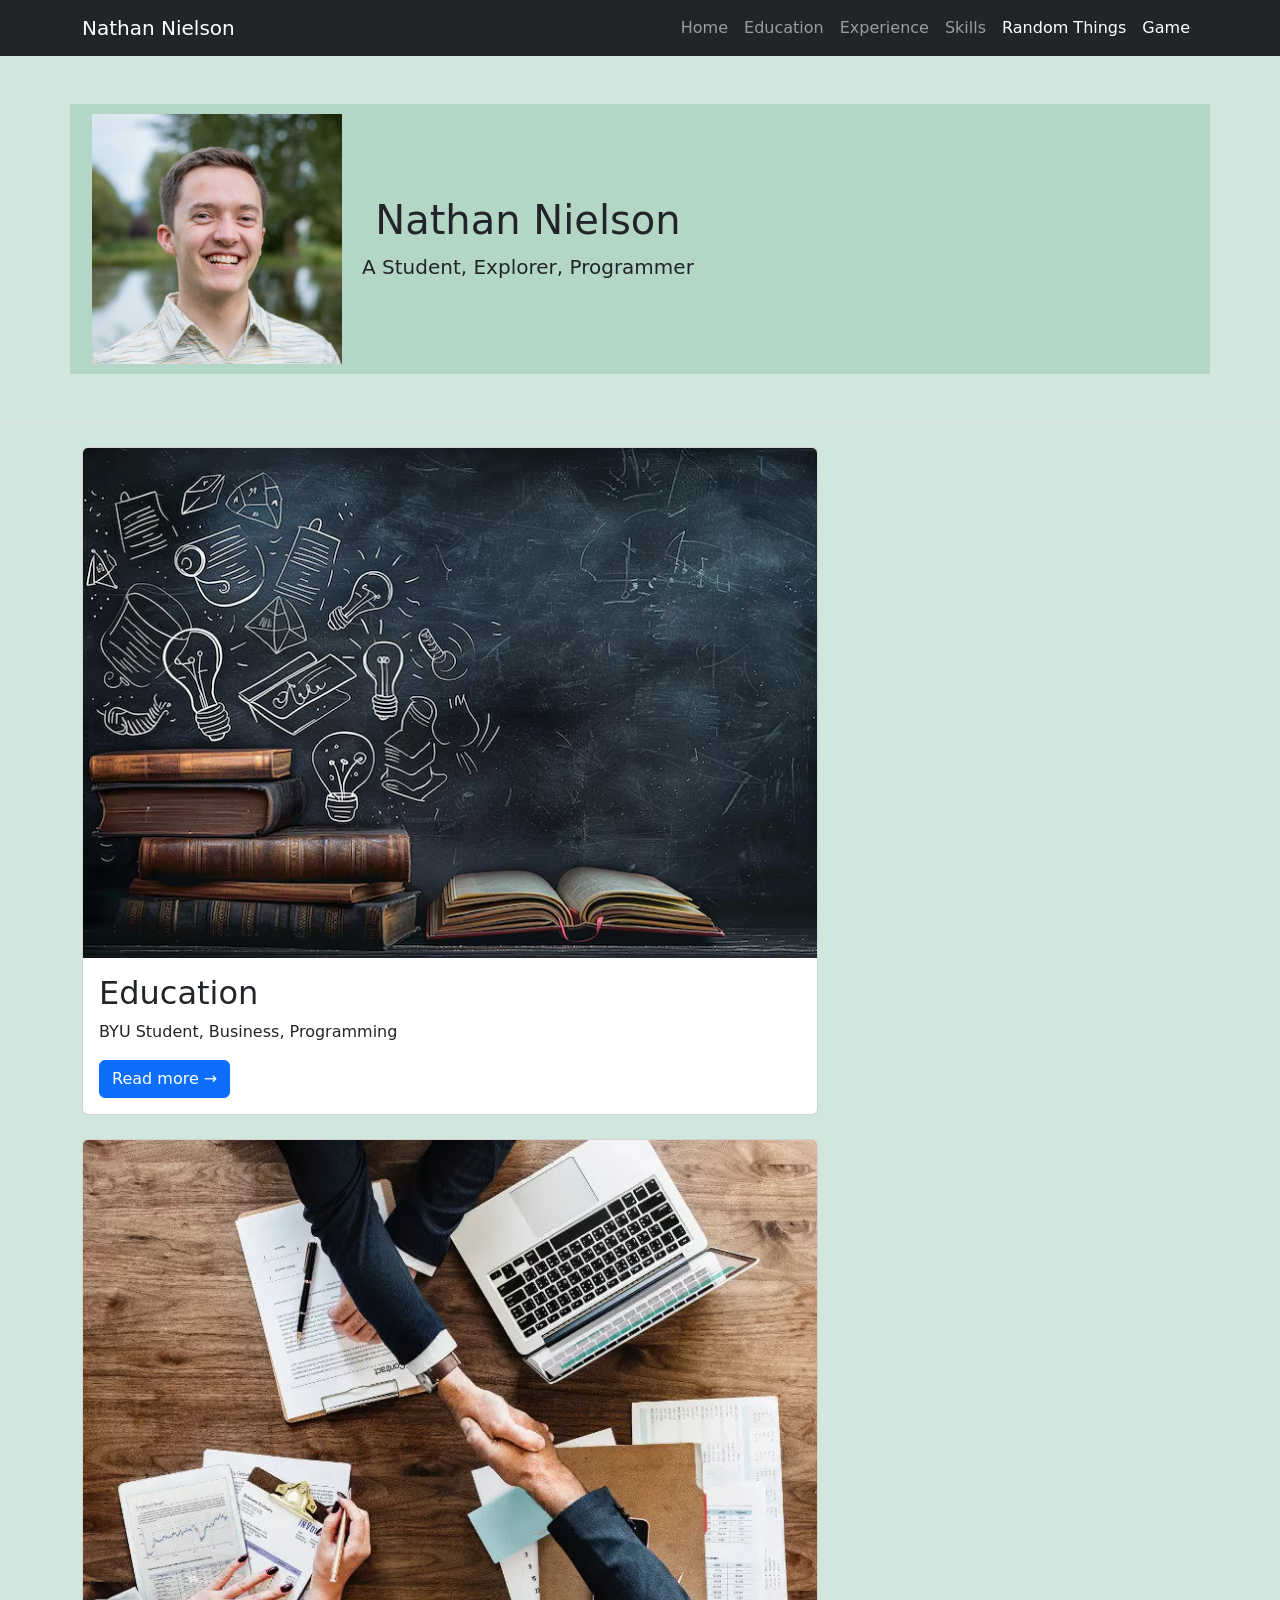
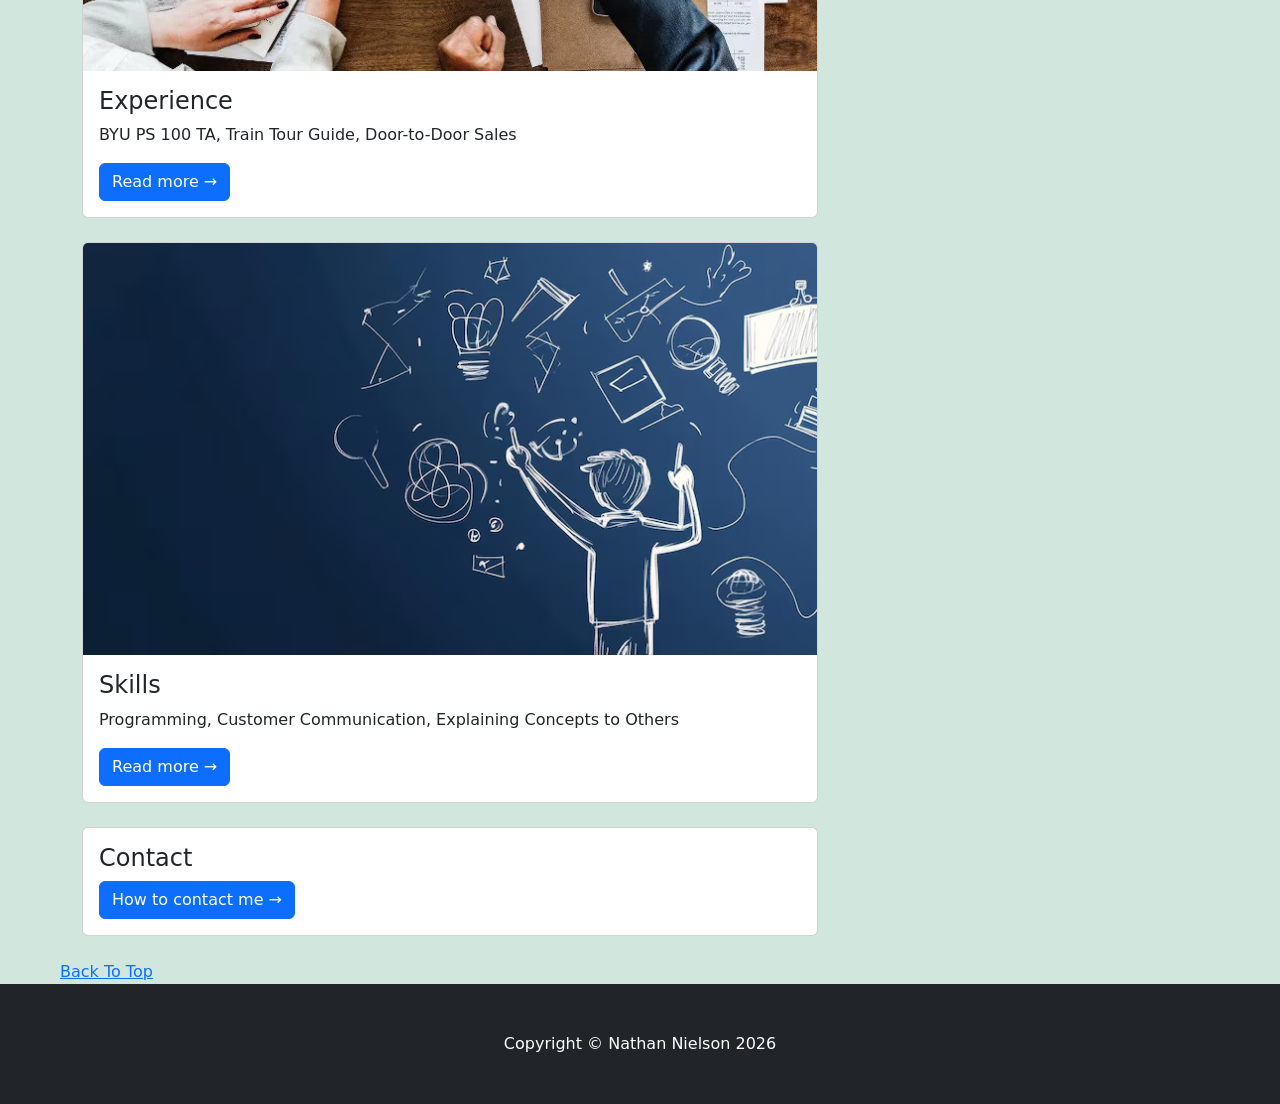
<file: index.html>
<!DOCTYPE html>
<html lang="en">
    <head>
        <meta charset="utf-8" />
        <meta name="viewport" content="width=device-width, initial-scale=1, shrink-to-fit=no" />
        <meta name="description" content="" />
        <meta name="author" content="" />
        <title>Nathan Nielson Resume</title>
        <!-- Favicon-->
        <link rel="icon" type="image/x-icon" href="assets/favicon.ico" />
        <!-- Core theme CSS (includes Bootstrap)-->
        <link href="css/styles.css" rel="stylesheet" />
    </head>
    <body>
        <!-- Responsive navbar-->
        <nav class="navbar navbar-expand-lg navbar-dark bg-dark">
            <div class="container">
                <a class="navbar-brand" href="#!" id="title">Nathan Nielson</a>
                <button class="navbar-toggler" type="button" data-bs-toggle="collapse" data-bs-target="#navbarSupportedContent" aria-controls="navbarSupportedContent" aria-expanded="false" aria-label="Toggle navigation"><span class="navbar-toggler-icon"></span></button>
                <div class="collapse navbar-collapse" id="navbarSupportedContent">
                    <ul class="navbar-nav ms-auto mb-2 mb-lg-0">
                        <li class="nav-item"><a class="nav-link" href="#">Home</a></li>
                        <li class="nav-item"><a class="nav-link" href="html/education.html">Education</a></li>
                        <li class="nav-item"><a class="nav-link" href="html/experience.html">Experience</a></li>
                        <li class="nav-item"><a class="nav-link" href="html/skills.html">Skills</a></li>
                        <li class="nav-item"><a class="nav-link active" aria-current="page" href="html/contact.html">Random Things</a></li>
                        <li class="nav-item"><a class="nav-link active" aria-current="page" href="html/game.html">Game</a></li>
                    </ul>
                </div>
            </div>
        </nav>
        <!-- Page header with logo and tagline-->
        <header class="border-bottom mb-4">
            <div class="container main-container">
                <div class="text-center my-5">
                    <div class="pic-container">
                        <img src="assets/Profile-Picture.jpg" class="profile-pic" alt="Nathan Nielson Profile Picture">
                        <div class="home-text">
                            <h1 class="home-name" >Nathan Nielson</h1>
                            <p class="lead mb-0">A Student, Explorer, Programmer</p>
                        </div>
                    </div>
                </div>
            </div>
        </header>
        <!-- Page content-->
        <div class="container">
            <div class="row">
                <!-- Page Links-->
                <div class="col-lg-8">
                    <!-- Education Link-->
                    <div class="card mb-4">
                        <a href="html/education.html"><img class="card-img-top" src="assets/Education-homecard-background.avif" alt="Education background Picutre" /></a>
                        <div class="card-body">
                            <h2 class="card-title">Education</h2>
                            <p class="card-text">BYU Student, Business, Programming</p>
                            <a class="btn btn-primary" href="html/education.html">Read more →</a>
                        </div>
                    </div>
                    <!-- Experience Link-->
                    <div class="card mb-4">
                        <a href="html/experience.html"><img class="card-img-top" src="assets/experience-pic.webp" alt="Experience background Picutre" /></a>
                        <div class="card-body">
                            <h2 class="card-title h4">Experience</h2>
                            <p class="card-text">BYU PS 100 TA, Train Tour Guide, Door-to-Door Sales</p>
                            <a class="btn btn-primary" href="html/experience.html">Read more →</a>
                        </div>
                    </div>
                    <!-- Skills Link-->
                    <div class="card mb-4">
                        <a href="html/skills.html"><img class="card-img-top" src="assets/Skills-homecard-background.avif" alt="Skills background Picutre" /></a>
                        <div class="card-body">
                            <h2 class="card-title h4">Skills</h2>
                            <p class="card-text">Programming, Customer Communication, Explaining Concepts to Others</p>
                            <a class="btn btn-primary" href="html/skills.html">Read more →</a>
                        </div>
                    </div>
                    <!-- Contact Link-->
                    <div class="card mb-4">
                        <div class="card-body">
                            <h2 class="card-title h4">Contact</h2>
                            <a class="btn btn-primary" href="html/contact.html">How to contact me →</a>
                        </div>
                    </div>
                </div>
            </div>
        </div>
        <a href="#title" style="padding-left: 60px;">Back To Top</a>
        <br>
        <!-- Footer-->
        <footer class="py-5 bg-dark">
            <div class="container"><p class="m-0 text-center text-white">Copyright &copy; Nathan Nielson 2026</p></div>
        </footer>
        <!-- Bootstrap core JS-->
        <script src="https://cdn.jsdelivr.net/npm/bootstrap@5.2.3/dist/js/bootstrap.bundle.min.js"></script>
        <!-- Core theme JS-->
        <script src="js/scripts.js"></script>
    </body>
</html>
</file>
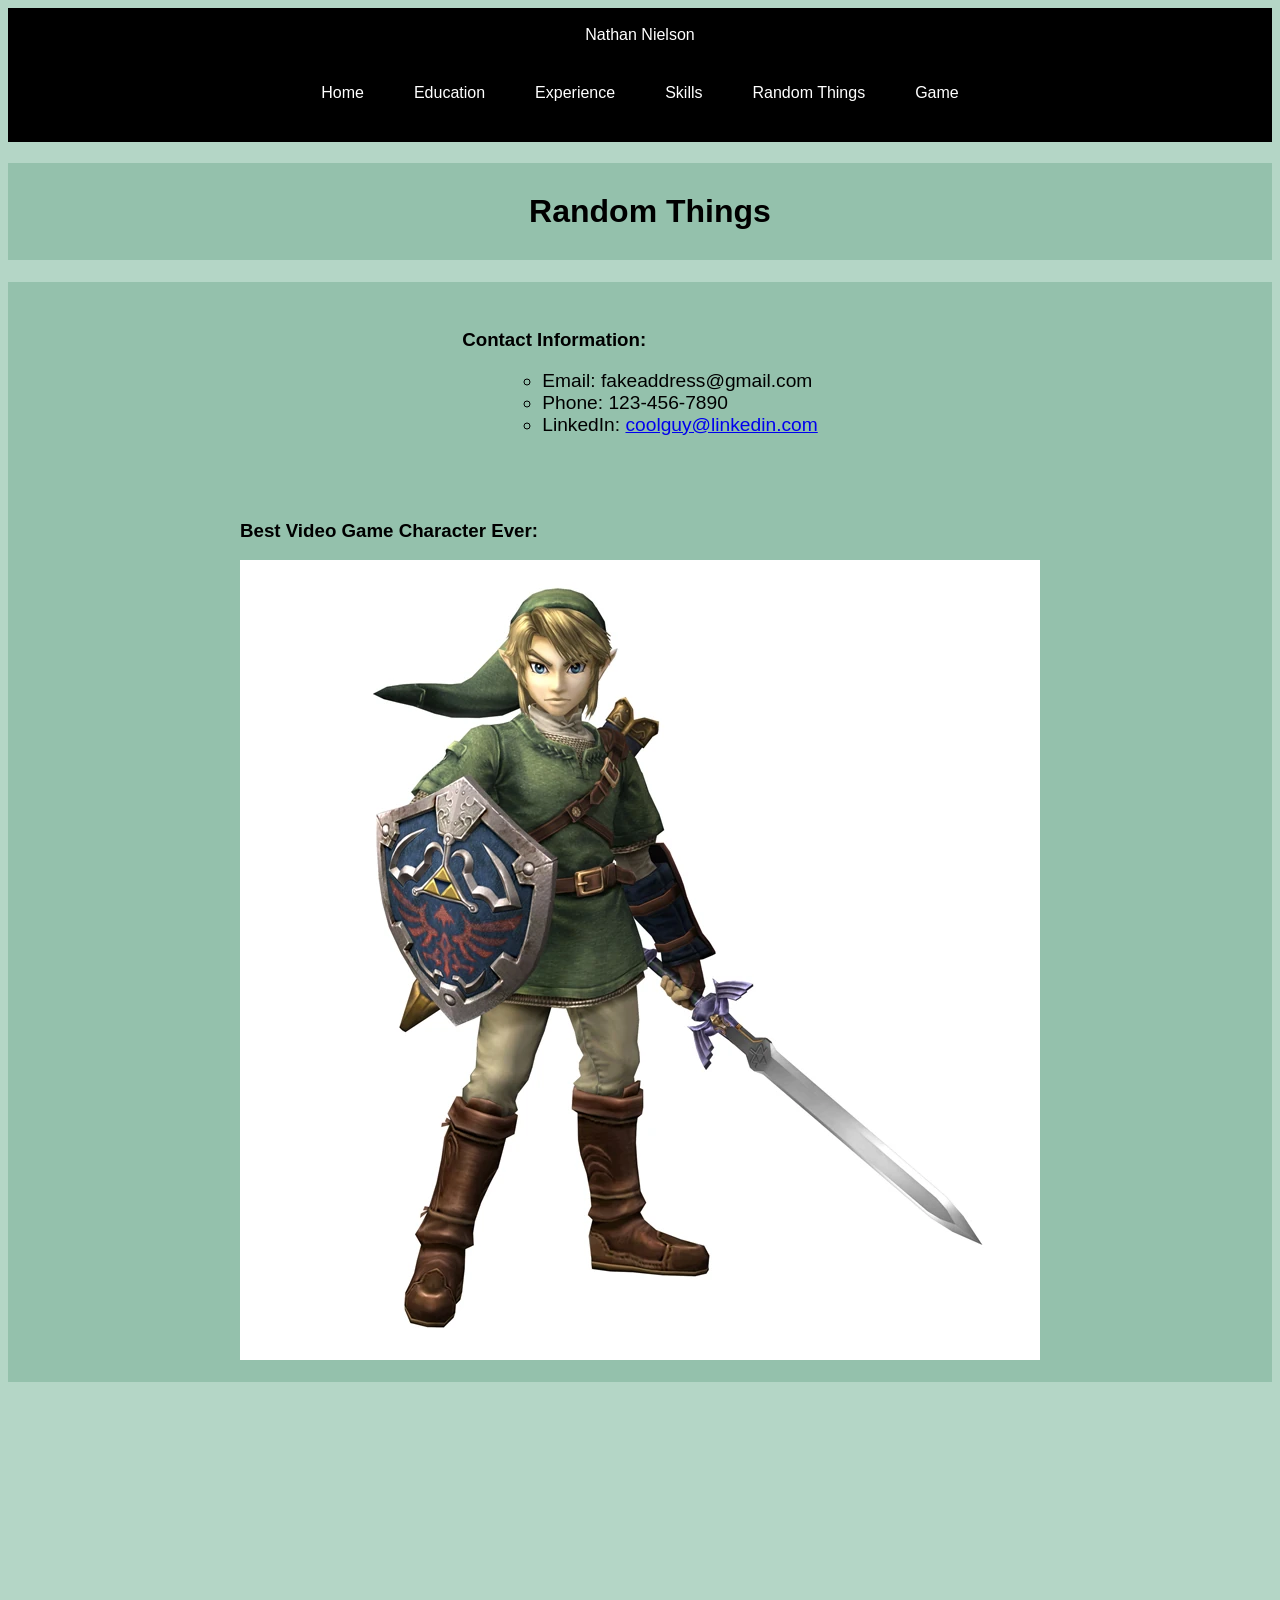
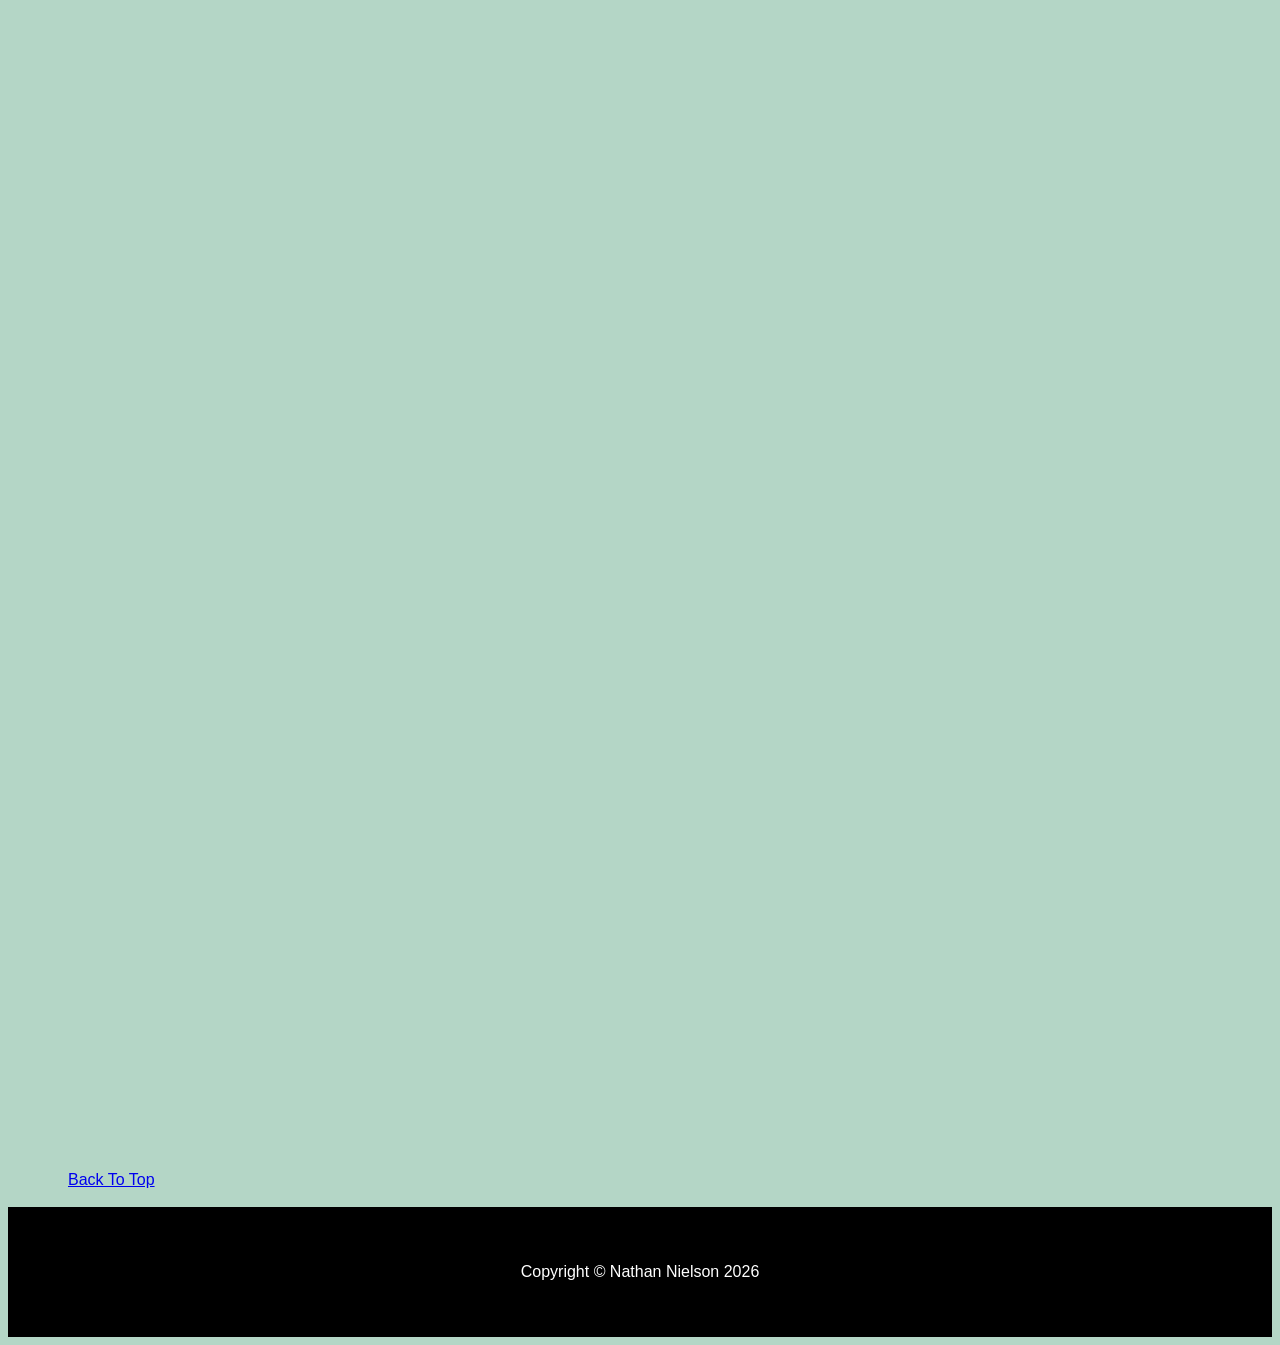
<file: html/contact.html>
<!DOCTYPE html>
<html lang="en">
    <head>
        <title>Random Things</title>
        <link href="../css/styles2.css" rel="stylesheet" />
    </head>
    <body class="formatting">
        <!-- Responsive navbar-->
        <nav>
            <div style="background-color: black;">
                <br>
                <a  href="../index.html" style="text-decoration: none; color: white; display:flex; justify-content: center;" id="title">Nathan Nielson</a>
                <div class="info-containers" style="background-color: black;">
                    <a href="../index.html" style="text-decoration: none; color: white;" >Home</a>
                        <a href="../html/education.html" style="text-decoration: none; color: white;">Education</a>
                        <a href="../html/experience.html" style="text-decoration: none; color: white;">Experience</a>
                        <a href="../html/skills.html" style="text-decoration: none; color: white;">Skills</a>
                        <a href="#" style="text-decoration: none; color: white;">Random Things</a>
                        <a href="../html/game.html" style="text-decoration: none; color: white;">Game</a>
                    
                </div>
            </div>
        </nav>
        <!-- Page header with logo and tagline-->
        <header>
            <div>
                <div class="home-name dark">
                        <div class="home-text">
                            <h1 class="sub-page-name">Random Things</h1>
                        </div>
                </div>
            </div>
        </header>
        <!-- Page content-->
        <div class="dark">
            <div class="center-no-padding" style="padding-top: 10px;">
                <br>
                <h3>Contact Information:</h3>
                <ol class="hide-list-style">
                    <li>
                        <ul>
                            <li>Email: fakeaddress@gmail.com</li>
                            <li> Phone: 123-456-7890</li>
                            <li>LinkedIn: <a href="https://www.linkedin.com/notifications/?filter=all">coolguy@linkedin.com</a></li>
                        </ul>
                    </li>
                </ol>
            </div>
            <br>
        </div>
        
        <div class="dark">
            <div class="center-no-padding" style="padding-top: 10px;">
                <br>
                <h3>Best Video Game Character Ever:</h3>
                <img src="../assets/LINK_picture.webp" alt="Picture of Link From Legend of Zelda">
            </div>
            <br>
        </div>
        
        <br><br>
        <!--Youtube Video-->
        <div class="video-container">
            <iframe width="560" height="315" src="https://www.youtube.com/embed/P6pFdeZg8LI?si=uXgFaP_en44kAnwT" title="YouTube video player" allow="accelerometer; autoplay; clipboard-write; encrypted-media; gyroscope; picture-in-picture; web-share" referrerpolicy="strict-origin-when-cross-origin" allowfullscreen></iframe>
        </div>
        <br><br>
        <!--Tableau Visual-->
        <div class='tableauPlaceholder' id='viz1781730344356' style='position: relative'>
            <noscript>
                <a href='#'>
                <img alt='Dashboard 1'
                src='https://public.tableau.com/static/images/2S/2SM7M8TGT/1_rss.png'
                style='border: none' />
                </a>
            </noscript>

            <div>
                <object class='tableauViz' style='display:none; display: flex; justify-content: center;'>
                    <param name='host_url' value='https%3A%2F%2Fpublic.tableau.com%2F' />
                    <param name='embed_code_version' value='3' />
                    <param name='path' value='shared/2SM7M8TGT' />
                    <param name='toolbar' value='yes' />
                    <param name='static_image' value='https://public.tableau.com/static/images/2S/2SM7M8TGT/1.png' />
                    <param name='animate_transition' value='yes' />
                    <param name='display_static_image' value='yes' />
                    <param name='display_spinner' value='yes' />
                    <param name='display_overlay' value='yes' />
                    <param name='display_count' value='yes' />
                    <param name='language' value='en-US' />
                </object>
            </div>
        </div>

        <script type='text/javascript'>
          var divElement = document.getElementById('viz1781730344356');
          var vizElement = divElement.getElementsByTagName('object')[0];
          vizElement.style.width = '100%';
          vizElement.style.height = '827px';
          var scriptElement = document.createElement('script');
          scriptElement.src = 'https://public.tableau.com/javascripts/api/viz_v1.js';
          vizElement.parentNode.insertBefore(scriptElement, vizElement);
        </script>
        <br><br>
        <a href="#title" style="padding-left: 60px;">Back To Top</a>
        <br><br>
        <!-- Footer-->
        <footer>
            <div class="info-containers" style="background-color: black;"><p style="color: white;">Copyright &copy; Nathan Nielson 2026</p></div>
        </footer>
    </body>
</html>
</file>
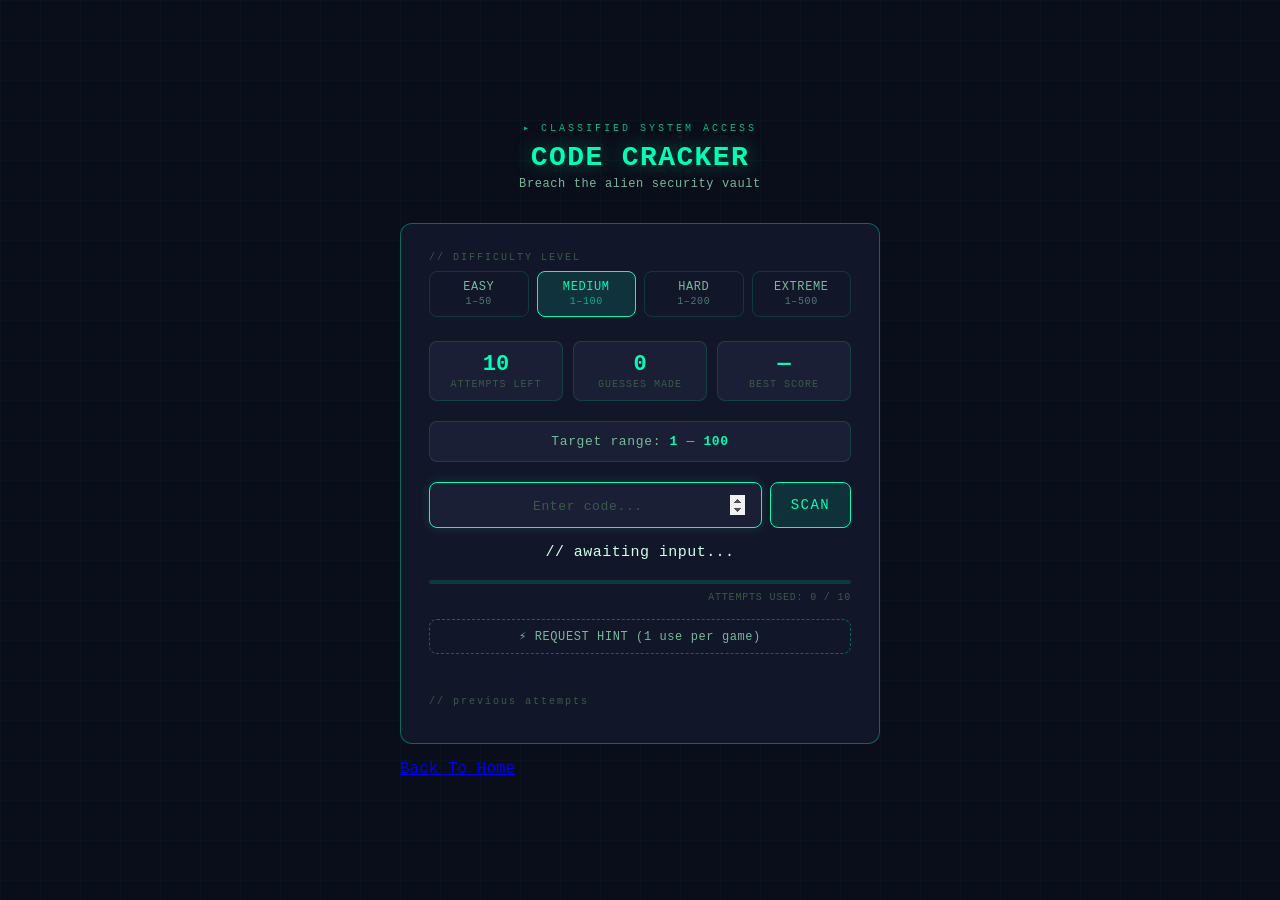
<file: html/game.html>
<!DOCTYPE html>
<html lang="en">
<head>
  <meta charset="UTF-8" />
  <meta name="viewport" content="width=device-width, initial-scale=1.0" />
  <title>Alien Code Cracker</title>
  <style>
    *, *::before, *::after { box-sizing: border-box; margin: 0; padding: 0; }

    :root {
      --bg: #0a0d1a;
      --surface: #121629;
      --surface2: #1a1f35;
      --border: rgba(0,255,180,0.15);
      --border2: rgba(0,255,180,0.35);
      --text: #d0ffe8;
      --text2: #7ab89a;
      --text3: #3a5a48;
      --accent: #00ffb4;
      --accent-dim: rgba(0,255,180,0.12);
      --red: #ff4a6e;
      --amber: #ffb830;
      --font: 'Courier New', monospace;
    }

    body {
      background: var(--bg);
      color: var(--text);
      font-family: var(--font);
      min-height: 100vh;
      display: flex;
      align-items: center;
      justify-content: center;
      padding: 2rem 1rem;
    }

    /* Animated grid background */
    body::before {
      content: '';
      position: fixed;
      inset: 0;
      background-image:
        linear-gradient(rgba(0,255,180,0.03) 1px, transparent 1px),
        linear-gradient(90deg, rgba(0,255,180,0.03) 1px, transparent 1px);
      background-size: 40px 40px;
      pointer-events: none;
      z-index: 0;
    }

    #app {
      position: relative;
      z-index: 1;
      width: 100%;
      max-width: 480px;
    }

    /* Header */
    .eyebrow {
      text-align: center;
      font-size: 10px;
      letter-spacing: 0.3em;
      color: var(--accent);
      margin-bottom: 0.5rem;
      opacity: 0.7;
    }
    h1 {
      text-align: center;
      font-size: 28px;
      font-weight: 700;
      color: var(--accent);
      letter-spacing: 0.05em;
      text-shadow: 0 0 20px rgba(0,255,180,0.4);
      margin-bottom: 0.25rem;
    }
    .subtitle {
      text-align: center;
      font-size: 12px;
      color: var(--text2);
      margin-bottom: 2rem;
      letter-spacing: 0.05em;
    }

    /* Card */
    .card {
      background: var(--surface);
      border: 1px solid var(--border2);
      border-radius: 12px;
      padding: 1.75rem;
      margin-bottom: 1rem;
    }

    /* Difficulty selector */
    #difficulty-section { margin-bottom: 1.5rem; }
    .section-label {
      font-size: 10px;
      letter-spacing: 0.2em;
      color: var(--text3);
      text-transform: uppercase;
      margin-bottom: 8px;
    }
    #diff-btns { display: flex; gap: 8px; }
    .diff-btn {
      flex: 1;
      background: transparent;
      border: 1px solid var(--border);
      border-radius: 8px;
      padding: 8px 0;
      font-family: var(--font);
      font-size: 12px;
      color: var(--text2);
      cursor: pointer;
      transition: all 0.15s;
      letter-spacing: 0.05em;
    }
    .diff-btn:hover { border-color: var(--border2); color: var(--text); }
    .diff-btn.active {
      background: var(--accent-dim);
      border-color: var(--accent);
      color: var(--accent);
    }

    /* Status display */
    #status-row {
      display: flex;
      justify-content: space-between;
      margin-bottom: 1.25rem;
      gap: 10px;
    }
    .stat-box {
      flex: 1;
      background: var(--surface2);
      border: 1px solid var(--border);
      border-radius: 8px;
      padding: 10px 12px;
      text-align: center;
    }
    .stat-box .stat-num { font-size: 22px; font-weight: 700; color: var(--accent); }
    .stat-box .stat-lbl { font-size: 10px; color: var(--text3); letter-spacing: 0.1em; margin-top: 2px; }

    /* Range display */
    #range-display {
      background: var(--surface2);
      border: 1px solid var(--border);
      border-radius: 8px;
      padding: 12px 16px;
      text-align: center;
      font-size: 13px;
      color: var(--text2);
      margin-bottom: 1.25rem;
      letter-spacing: 0.05em;
    }
    #range-display span { color: var(--accent); font-weight: 700; }

    /* Input area */
    #input-row {
      display: flex;
      gap: 8px;
      margin-bottom: 1rem;
    }
    #guess-input {
      flex: 1;
      background: var(--surface2);
      border: 1px solid var(--border2);
      border-radius: 8px;
      padding: 12px 16px;
      font-family: var(--font);
      font-size: 18px;
      color: var(--accent);
      outline: none;
      text-align: center;
      letter-spacing: 0.1em;
      transition: border-color 0.2s, box-shadow 0.2s;
    }
    #guess-input:focus {
      border-color: var(--accent);
      box-shadow: 0 0 12px rgba(0,255,180,0.15);
    }
    #guess-input::placeholder { color: var(--text3); font-size: 13px; letter-spacing: 0.05em; }
    #guess-btn {
      background: var(--accent-dim);
      border: 1px solid var(--accent);
      border-radius: 8px;
      padding: 12px 20px;
      font-family: var(--font);
      font-size: 14px;
      color: var(--accent);
      cursor: pointer;
      letter-spacing: 0.1em;
      transition: background 0.15s, transform 0.1s;
    }
    #guess-btn:hover:not(:disabled) { background: rgba(0,255,180,0.2); }
    #guess-btn:active:not(:disabled) { transform: scale(0.97); }
    #guess-btn:disabled { opacity: 0.3; cursor: not-allowed; }

    /* Feedback message */
    #feedback {
      text-align: center;
      font-size: 15px;
      min-height: 24px;
      letter-spacing: 0.03em;
      transition: color 0.3s;
      margin-bottom: 0.75rem;
    }
    #feedback.too-high { color: var(--red); }
    #feedback.too-low { color: var(--amber); }
    #feedback.correct { color: var(--accent); text-shadow: 0 0 12px rgba(0,255,180,0.5); }

    /* Progress bar */
    #progress-wrap {
      height: 4px;
      background: var(--border);
      border-radius: 2px;
      overflow: hidden;
      margin-bottom: 0.5rem;
    }
    #progress-bar {
      height: 100%;
      background: var(--accent);
      border-radius: 2px;
      width: 0%;
      transition: width 0.4s ease, background 0.3s;
    }
    #progress-label {
      font-size: 10px;
      color: var(--text3);
      text-align: right;
      letter-spacing: 0.08em;
      margin-bottom: 1rem;
    }

    /* Hint button */
    #hint-btn {
      width: 100%;
      background: transparent;
      border: 1px dashed var(--border2);
      border-radius: 8px;
      padding: 9px;
      font-family: var(--font);
      font-size: 12px;
      color: var(--text2);
      cursor: pointer;
      letter-spacing: 0.05em;
      transition: all 0.15s;
    }
    #hint-btn:hover:not(:disabled) { border-color: var(--amber); color: var(--amber); }
    #hint-btn:disabled { opacity: 0.3; cursor: not-allowed; }
    #hint-text {
      font-size: 12px;
      color: var(--amber);
      text-align: center;
      min-height: 18px;
      margin-top: 8px;
      letter-spacing: 0.03em;
    }

    /* Guess history */
    #history-section { margin-top: 1rem; }
    #history-label {
      font-size: 10px;
      letter-spacing: 0.2em;
      color: var(--text3);
      margin-bottom: 8px;
    }
    #history-list {
      display: flex;
      flex-wrap: wrap;
      gap: 6px;
    }
    .guess-tag {
      font-size: 12px;
      padding: 3px 10px;
      border-radius: 20px;
      border: 1px solid;
      font-family: var(--font);
      animation: popIn 0.2s ease;
    }
    @keyframes popIn { from{transform:scale(0.7);opacity:0} to{transform:scale(1);opacity:1} }
    .guess-tag.high { color: var(--red); border-color: rgba(255,74,110,0.3); background: rgba(255,74,110,0.07); }
    .guess-tag.low  { color: var(--amber); border-color: rgba(255,184,48,0.3); background: rgba(255,184,48,0.07); }

    /* Win overlay */
    #win-screen {
      display: none;
      text-align: center;
      padding: 0.5rem 0;
    }
    #win-emoji { font-size: 48px; margin-bottom: 0.75rem; animation: bounce 0.6s ease; }
    @keyframes bounce { 0%,100%{transform:translateY(0)} 40%{transform:translateY(-12px)} }
    #win-title { font-size: 20px; font-weight: 700; color: var(--accent); margin-bottom: 0.5rem; letter-spacing: 0.05em; text-shadow: 0 0 16px rgba(0,255,180,0.4); }
    #win-msg { font-size: 13px; color: var(--text2); margin-bottom: 1.5rem; }
    #win-score { font-size: 32px; font-weight: 700; color: var(--accent); }
    #win-score-label { font-size: 11px; color: var(--text3); letter-spacing: 0.1em; margin-bottom: 1.5rem; }
    #play-again-btn {
      background: var(--accent-dim);
      border: 1px solid var(--accent);
      border-radius: 8px;
      padding: 11px 28px;
      font-family: var(--font);
      font-size: 14px;
      color: var(--accent);
      cursor: pointer;
      letter-spacing: 0.1em;
      transition: background 0.15s;
    }
    #play-again-btn:hover { background: rgba(0,255,180,0.2); }

    /* Shake animation */
    @keyframes shake {
      0%,100%{transform:translateX(0)}
      20%{transform:translateX(-6px)}
      40%{transform:translateX(6px)}
      60%{transform:translateX(-4px)}
      80%{transform:translateX(4px)}
    }
    .shake { animation: shake 0.35s ease; }
  </style>
</head>
<body>
<div id="app">
  <div class="eyebrow">▸ CLASSIFIED SYSTEM ACCESS</div>
  <h1>CODE CRACKER</h1>
  <p class="subtitle">Breach the alien security vault</p>

  <div class="card">

    <div id="difficulty-section">
      <div class="section-label">// difficulty level</div>
      <div id="diff-btns">
        <button class="diff-btn" onclick="setDiff('easy')">EASY<br><span style="font-size:10px;opacity:0.6">1–50</span></button>
        <button class="diff-btn active" onclick="setDiff('medium')">MEDIUM<br><span style="font-size:10px;opacity:0.6">1–100</span></button>
        <button class="diff-btn" onclick="setDiff('hard')">HARD<br><span style="font-size:10px;opacity:0.6">1–200</span></button>
        <button class="diff-btn" onclick="setDiff('extreme')">EXTREME<br><span style="font-size:10px;opacity:0.6">1–500</span></button>
      </div>
    </div>

    <div id="status-row">
      <div class="stat-box">
        <div class="stat-num" id="guesses-left">10</div>
        <div class="stat-lbl">ATTEMPTS LEFT</div>
      </div>
      <div class="stat-box">
        <div class="stat-num" id="guess-count">0</div>
        <div class="stat-lbl">GUESSES MADE</div>
      </div>
      <div class="stat-box">
        <div class="stat-num" id="best-score">—</div>
        <div class="stat-lbl">BEST SCORE</div>
      </div>
    </div>

    <div id="range-display">
      Target range: <span id="range-low">1</span> — <span id="range-high">100</span>
    </div>

    <div id="main-game">
      <div id="input-row">
        <input id="guess-input" type="number" placeholder="Enter code..." min="1" max="100" />
        <button id="guess-btn" onclick="submitGuess()">SCAN</button>
      </div>

      <div id="feedback">// awaiting input...</div>

      <div id="progress-wrap">
        <div id="progress-bar"></div>
      </div>
      <div id="progress-label">ATTEMPTS USED: 0 / 10</div>

      <button id="hint-btn" onclick="useHint()">⚡ REQUEST HINT (1 use per game)</button>
      <div id="hint-text"></div>

      <div id="history-section">
        <div id="history-label">// previous attempts</div>
        <div id="history-list"></div>
      </div>
    </div>

    <div id="win-screen">
      <div id="win-emoji">🔓</div>
      <div id="win-title">VAULT BREACHED</div>
      <div id="win-msg" id="win-msg"></div>
      <div id="win-score"></div>
      <div id="win-score-label">SCORE</div>
      <button id="play-again-btn" onclick="newGame()">[ NEW TARGET ]</button>
    </div>

  </div>
    <a href="../index.html" style="text-align: center;">Back To Home</a>
</div>

<script>
const DIFFS = {
  easy:    { max: 50,  attempts: 8  },
  medium:  { max: 100, attempts: 10 },
  hard:    { max: 200, attempts: 12 },
  extreme: { max: 500, attempts: 15 }
};

let diff = 'medium';
let secret, maxAttempts, attempts, hintUsed, gameOver, lo, hi, bestScore;
bestScore = null;

function setDiff(d) {
  diff = d;
  document.querySelectorAll('.diff-btn').forEach((b,i) => {
    b.classList.toggle('active', ['easy','medium','hard','extreme'][i] === d);
  });
  newGame();
}

function newGame() {
  const cfg = DIFFS[diff];
  secret = Math.floor(Math.random() * cfg.max) + 1;
  maxAttempts = cfg.attempts;
  attempts = 0;
  hintUsed = false;
  gameOver = false;
  lo = 1;
  hi = cfg.max;

  document.getElementById('guesses-left').textContent = maxAttempts;
  document.getElementById('guess-count').textContent = 0;
  document.getElementById('range-low').textContent = 1;
  document.getElementById('range-high').textContent = cfg.max;
  document.getElementById('feedback').textContent = '// awaiting input...';
  document.getElementById('feedback').className = '';
  document.getElementById('progress-bar').style.width = '0%';
  document.getElementById('progress-bar').style.background = 'var(--accent)';
  document.getElementById('progress-label').textContent = `ATTEMPTS USED: 0 / ${maxAttempts}`;
  document.getElementById('history-list').innerHTML = '';
  document.getElementById('hint-text').textContent = '';
  document.getElementById('hint-btn').disabled = false;
  document.getElementById('hint-btn').textContent = '⚡ REQUEST HINT (1 use per game)';
  document.getElementById('guess-input').value = '';
  document.getElementById('guess-input').disabled = false;
  document.getElementById('guess-btn').disabled = false;
  document.getElementById('main-game').style.display = 'block';
  document.getElementById('win-screen').style.display = 'none';
  document.getElementById('best-score').textContent = bestScore !== null ? bestScore : '—';
  document.getElementById('guess-input').focus();
}

function submitGuess() {
  if (gameOver) return;
  const input = document.getElementById('guess-input');
  const val = parseInt(input.value);
  const cfg = DIFFS[diff];

  if (isNaN(val) || val < 1 || val > cfg.max) {
    input.classList.add('shake');
    setTimeout(() => input.classList.remove('shake'), 400);
    document.getElementById('feedback').textContent = `⚠ Enter a number between 1 and ${cfg.max}`;
    document.getElementById('feedback').className = 'too-high';
    return;
  }

  attempts++;
  const left = maxAttempts - attempts;
  document.getElementById('guess-count').textContent = attempts;
  document.getElementById('guesses-left').textContent = Math.max(0, left);
  const pct = (attempts / maxAttempts) * 100;
  document.getElementById('progress-bar').style.width = pct + '%';
  if (pct > 70) document.getElementById('progress-bar').style.background = 'var(--red)';
  else if (pct > 40) document.getElementById('progress-bar').style.background = 'var(--amber)';
  document.getElementById('progress-label').textContent = `ATTEMPTS USED: ${attempts} / ${maxAttempts}`;

  const fb = document.getElementById('feedback');

  if (val === secret) {
    gameOver = true;
    const score = Math.max(10, Math.round((left / maxAttempts) * 1000 - attempts * 20 + (hintUsed ? 0 : 100)));
    if (bestScore === null || score > bestScore) bestScore = score;
    document.getElementById('best-score').textContent = bestScore;
    showWin(score, attempts);
  } else if (left <= 0) {
    gameOver = true;
    fb.textContent = `💀 LOCKOUT — code was ${secret}`;
    fb.className = 'too-high';
    addTag(val, val > secret ? 'high' : 'low');
    document.getElementById('guess-input').disabled = true;
    document.getElementById('guess-btn').disabled = true;
    document.getElementById('hint-btn').disabled = true;
  } else if (val > secret) {
    const diff_n = val - secret;
    fb.textContent = diff_n > 50 ? '🔴 WAY TOO HIGH — massive overshoot' :
                     diff_n > 20 ? '🔴 TOO HIGH — significant overshoot' :
                     diff_n > 5  ? '🟠 TOO HIGH — close but above' :
                                   '🟡 JUST ABOVE — almost there';
    fb.className = 'too-high';
    hi = Math.min(hi, val - 1);
    addTag(val, 'high');
  } else {
    const diff_n = secret - val;
    fb.textContent = diff_n > 50 ? '🔵 WAY TOO LOW — massive undershoot' :
                     diff_n > 20 ? '🔵 TOO LOW — significant undershoot' :
                     diff_n > 5  ? '🟡 TOO LOW — close but below' :
                                   '🟢 JUST BELOW — almost there';
    fb.className = 'too-low';
    lo = Math.max(lo, val + 1);
    addTag(val, 'low');
  }

  document.getElementById('range-low').textContent = lo;
  document.getElementById('range-high').textContent = hi;
  input.value = '';
  input.focus();
}

function addTag(val, type) {
  const tag = document.createElement('span');
  tag.className = `guess-tag ${type}`;
  tag.textContent = val + (type === 'high' ? ' ▲' : ' ▼');
  document.getElementById('history-list').appendChild(tag);
}

function useHint() {
  if (hintUsed || gameOver) return;
  hintUsed = true;
  document.getElementById('hint-btn').disabled = true;
  document.getElementById('hint-btn').textContent = '⚡ HINT USED';
  const mid = Math.floor((lo + hi) / 2);
  const isAbove = secret > mid;
  document.getElementById('hint-text').textContent =
    `INTEL: The code is ${isAbove ? 'above' : 'below'} ${mid}`;
}

function showWin(score, guesses) {
  document.getElementById('main-game').style.display = 'none';
  document.getElementById('win-screen').style.display = 'block';
  const msgs = [
    `Cracked in ${guesses} attempt${guesses!==1?'s':''}. Flawless breach.`,
    `${guesses} attempts. The vault never stood a chance.`,
    `Security neutralized in ${guesses} guess${guesses!==1?'es':''}. Impressive work.`,
    `${guesses} guesses to crack the code. Well played, agent.`
  ];
  document.getElementById('win-msg').textContent = msgs[Math.floor(Math.random()*msgs.length)];
  document.getElementById('win-score').textContent = score;
  document.getElementById('win-emoji').textContent = guesses <= 3 ? '🏆' : guesses <= 5 ? '🔓' : '✅';
}

document.getElementById('guess-input').addEventListener('keydown', e => {
  if (e.key === 'Enter') submitGuess();
});

newGame();
</script>
</body>
</html>
</file>
<file: css/styles2.css>
.pic-container{
  display: flex;
  align-items: center;
  justify-content: left;
  height: 30vh;
  width: 100vw;
  padding: 10px;
}

.main-container{
  background-color:#b4d6c6;
}

.home-name{
  text-align: center;
  font: bold;
}

.home-text{
  padding-left: 20px;
}

.profile-pic{
  max-height: 100%;
  max-width: 100%;
  object-fit: contain;
}

.sub-page-name{
  text-align: center;
  padding: 30px;
}

.info-containers{
  display: flex;         /* Activates flexbox engine */
  align-items: center;   /* Vertically aligns text to image center */
  gap: 50px; 
  padding: 40px;
  background-color: #b4d6c6;
  justify-content: center;
}
.info-containers2{
  display: flex; 
  align-items: flex-start;
  gap: 50px; 
  padding: 40px;
  background-color: #b4d6c6;
  justify-content: center;
}

.hide-list-style{
  list-style-type: none;
  font-size: larger;
  width: fit-content;
}

.info-img-containers{
  max-width: 100%;       /* Prevents images from overflowing containers */
  height: auto; 
  background-color: #b4d6c6;
}

.info-img-containers2{
  max-width: 70%;       /* Prevents images from overflowing containers */
  height: auto; 
  background-color: #b4d6c6;
  align-items: center;
  display: block;
  margin-left: auto;
  margin-right: auto;
  padding-bottom: 20px;
}

.white-link{
  color: white;
}

.link-wrapper {
    text-align: center;
}

.centered-link {
    text-decoration: none;
}

.centered-link h3 {
    margin: 0;
    display: inline-block;
}

.center-text{
  text-align: center;
}

.center-no-padding{
  width: fit-content;
    margin: 0 auto;
}

.padding{
  padding: 40px;
}

.centered{
  display: flex;
  align-content: center;
}

.centered2{
  display: flex;
  justify-content: center;
}

.text-content{
  font-size: larger;
  background-color: #b4d6c6;
}

.dark-and-center{
  background-color: #94c1ac;
  width: fit-content;
    margin: 0 auto;
  margin-bottom: 5rem;
  padding-bottom: 3rem;
}

.dark{
  background-color: #94c1ac;
}

.formatting{
  font-family: Arial, Helvetica, sans-serif;
  background-color: #b4d6c6
}

.video-container {
    width: 100%;
    max-width: 800px;
    aspect-ratio: 16 / 9;
    margin: 0 auto;
}

.video-container iframe {
    width: 100%;
    height: 100%;
    border: none;
}
</file>
